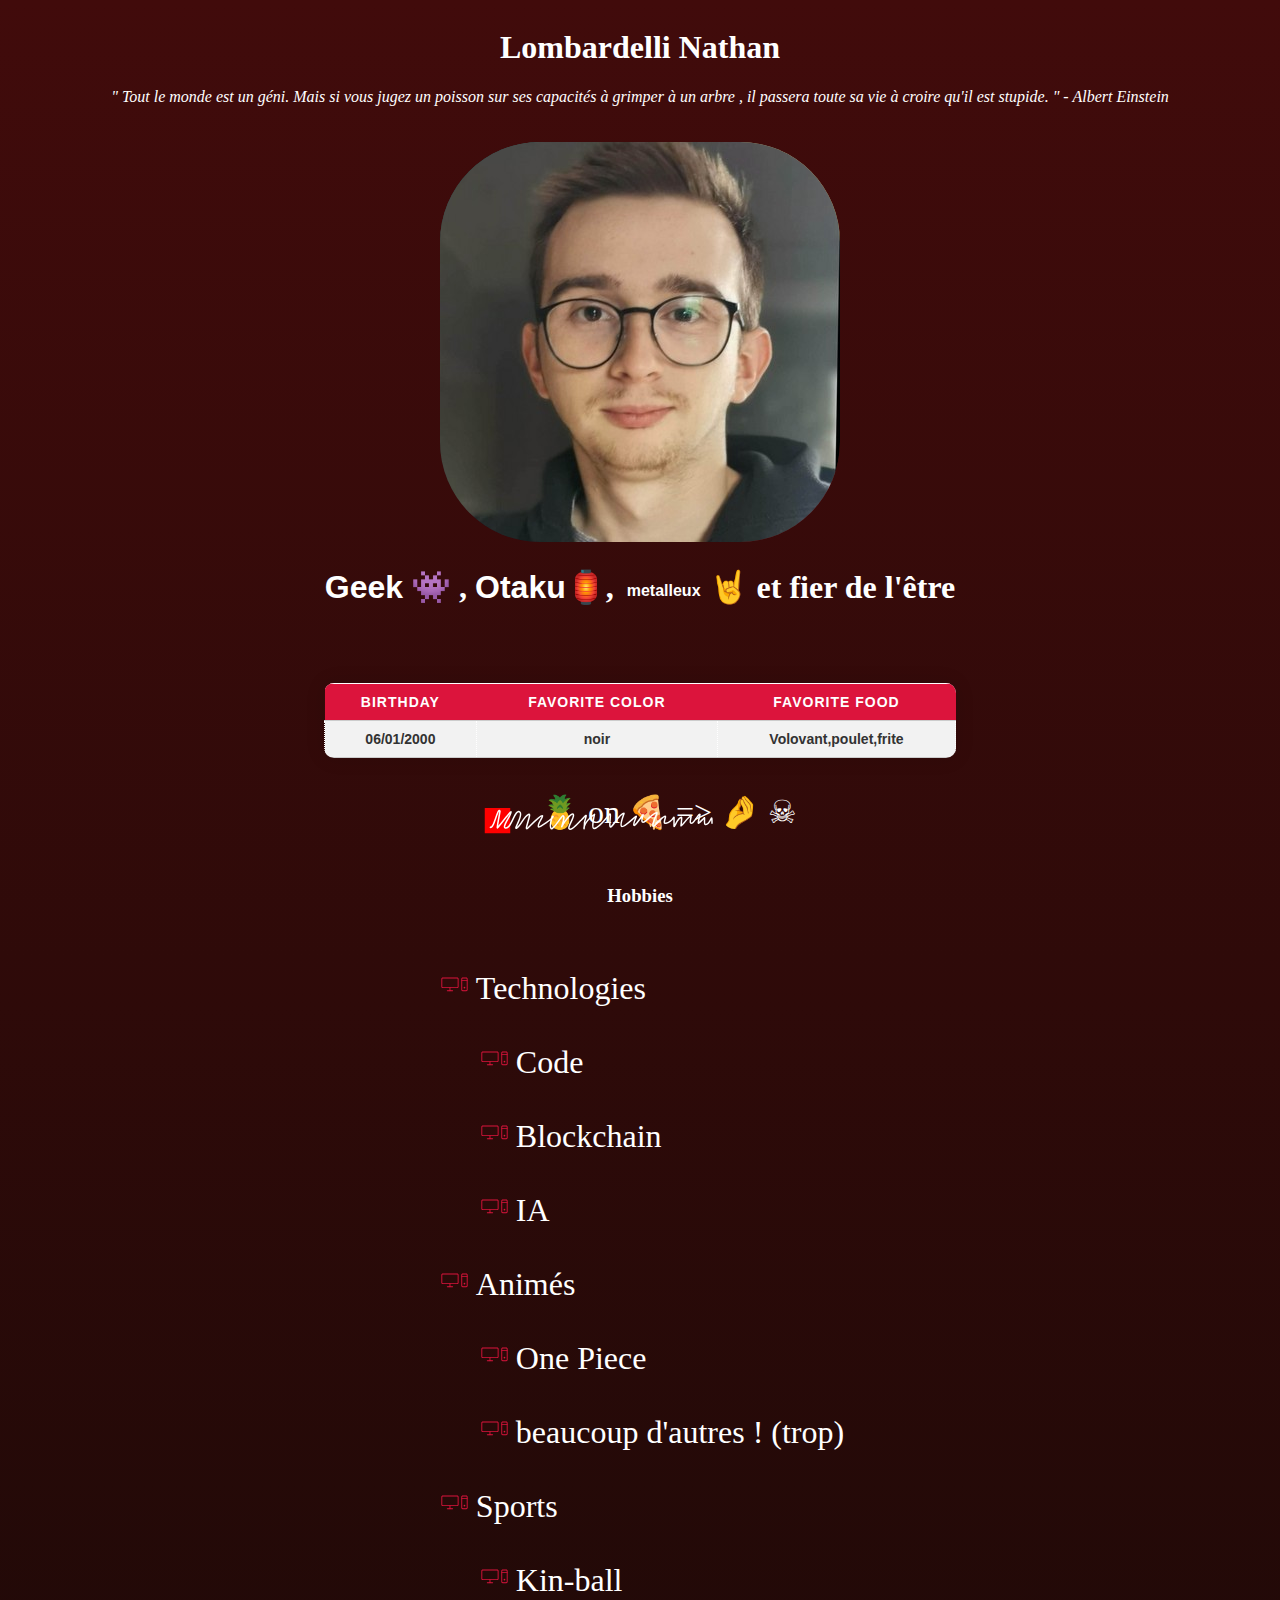
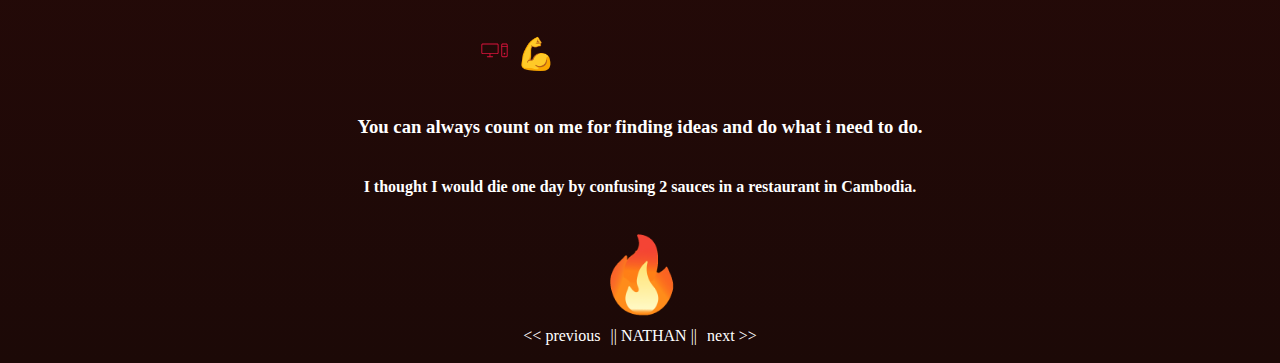
<file: index.html>
<!DOCTYPE html>
<html lang="fr">
<head>
    <meta charset="UTF-8">
    <title>markdown-to-html</title>
    <link rel="stylesheet" type="text/css" href="css/Style.css">
</head>
<body>

<h1>Lombardelli Nathan</h1>

<i>" Tout le monde est un géni. Mais si vous jugez un poisson sur ses capacités à grimper à un arbre , il passera toute sa vie à croire qu'il est stupide. " - Albert Einstein</i>
<br>
<br>

<div id="borderImage">
    <img src="images/moi.jpg" alt="moi" id="moi">
    <img src="images/Logo.png" id="logo">
</div>


<h2> <span id="geek">Geek</span> &#128126; , <span id="otaku">Otaku</span>&#127982;, <span id="metalleux">metalleux</span> &#129304; et fier de l'être</h2>


<table>
    <tr>
        <th>Birthday</th><th>Favorite color</th><th>Favorite food</th>
    </tr>
    <tr>
        <td>06/01/2000</td><td>noir</td><td>Volovant,poulet,frite</td>
    </tr>
</table>


<div class="checkbox">
    <input type="checkbox" class="check" id="check4" checked/>
    <label for="check4" class="label" >
        <svg width="500" height="50" viewBox="0 0 500 100">
            <rect x="-60" y="0" width="50" height="50" stroke="red" fill="red" />
            <g transform="translate(-0,-972.36216)">
                <path d="m -50,1010 c 7,9 16,-43 20,-31 0.19,0.60 -7,35 -5,33 2,-2 26,-33 27,-32 3,3 -18,29 -12,32 12,6 20,-41 30,-31 7,7 -15,37 -6,31 9,-6 13,-22 23,-27 8,-4 -10,34 -2,28 2,-1 26,-28 30,-25 2,2 -11,16 -8,22 1,3 29,-17 29,-20 0,-7 -8,16 -4,23 3,6 21,-25 24,-25 6,0 -5,27 -2,21 4,-9 23,-33 23,-22 0,9 -16,28 -6,28 5,0 17,-14 21,-18 14,-15 11,-12 7,4 -0,3 -1,16 -1,12 0,-9 13,-24 21,-28 0,-0.36 -6,27 -2,28 9,3 26,-22 32,-28 5,-6 -3,29 3,25 5,-3 18,-27 26,-27 0.89,0 -9,22 -5,26 4,4 24,-17 29,-20 3,-1.63 -7,14 -4,18 2,2 16,-19 18,-21 1,-1 -9,24 7,11 4,-3 14,-15 21,-15 1,0 -17,37 -3,24 30,-28 -17,12 9,-10 23,-20 0.90,9 12,7 19,-4 16,-28 16,5 0,7 7,-17 15,-17 1,0 -1,17 -0.96,17 5,-2 14,-19 20,-19 1,0 -3,11 -1,13 5,6.1 19,-24 19,-16 0,1 -5,17 -3,17 1,0 12,-12 12,-11 0.50,2 -1,12 0.96,13 12,4 14,-30 14,-1 "
                      fill="none" stroke="white" class="path2" stroke-width="3" />
            </g>
        </svg>
        <span id="txtCheckBox">&#127821; on &#127829; => &#129292; &#9760;</span>
    </label>
</div>
<h3> Hobbies</h3>

<ul>
    <li><span>Technologies</span></li>
    <ul>
        <li><span>Code</span></li>
        <li><span>Blockchain</span></li>
        <li><span>IA</span></li>
    </ul>
    <li><span>Animés</span></li>
    <ul>
        <li><span>One Piece</span></li>
        <li><span>beaucoup d'autres ! (trop)</span></li>
    </ul>
    <li><span>Sports</span></li>
    <ul>
        <li><span>Kin-ball</span></li>
        <li><span>&#128170;</span></li>
    </ul>
</ul>



<h3> You can always count on me for finding ideas and do what i need to do.</h3>

<h4> I thought I would die one day by confusing 2 sauces in a restaurant in Cambodia. </h4>
<div>
<img id="flame" src="images/fire.gif">
</div>



</body>
<footer>
    <a href="https://flabidouf.github.io/markdown-to-html/"><< previous</a> || NATHAN || <a href="https://github.com/Nicolas1206/markdown-challenge">next >></a>
</footer>
</html>
</file>
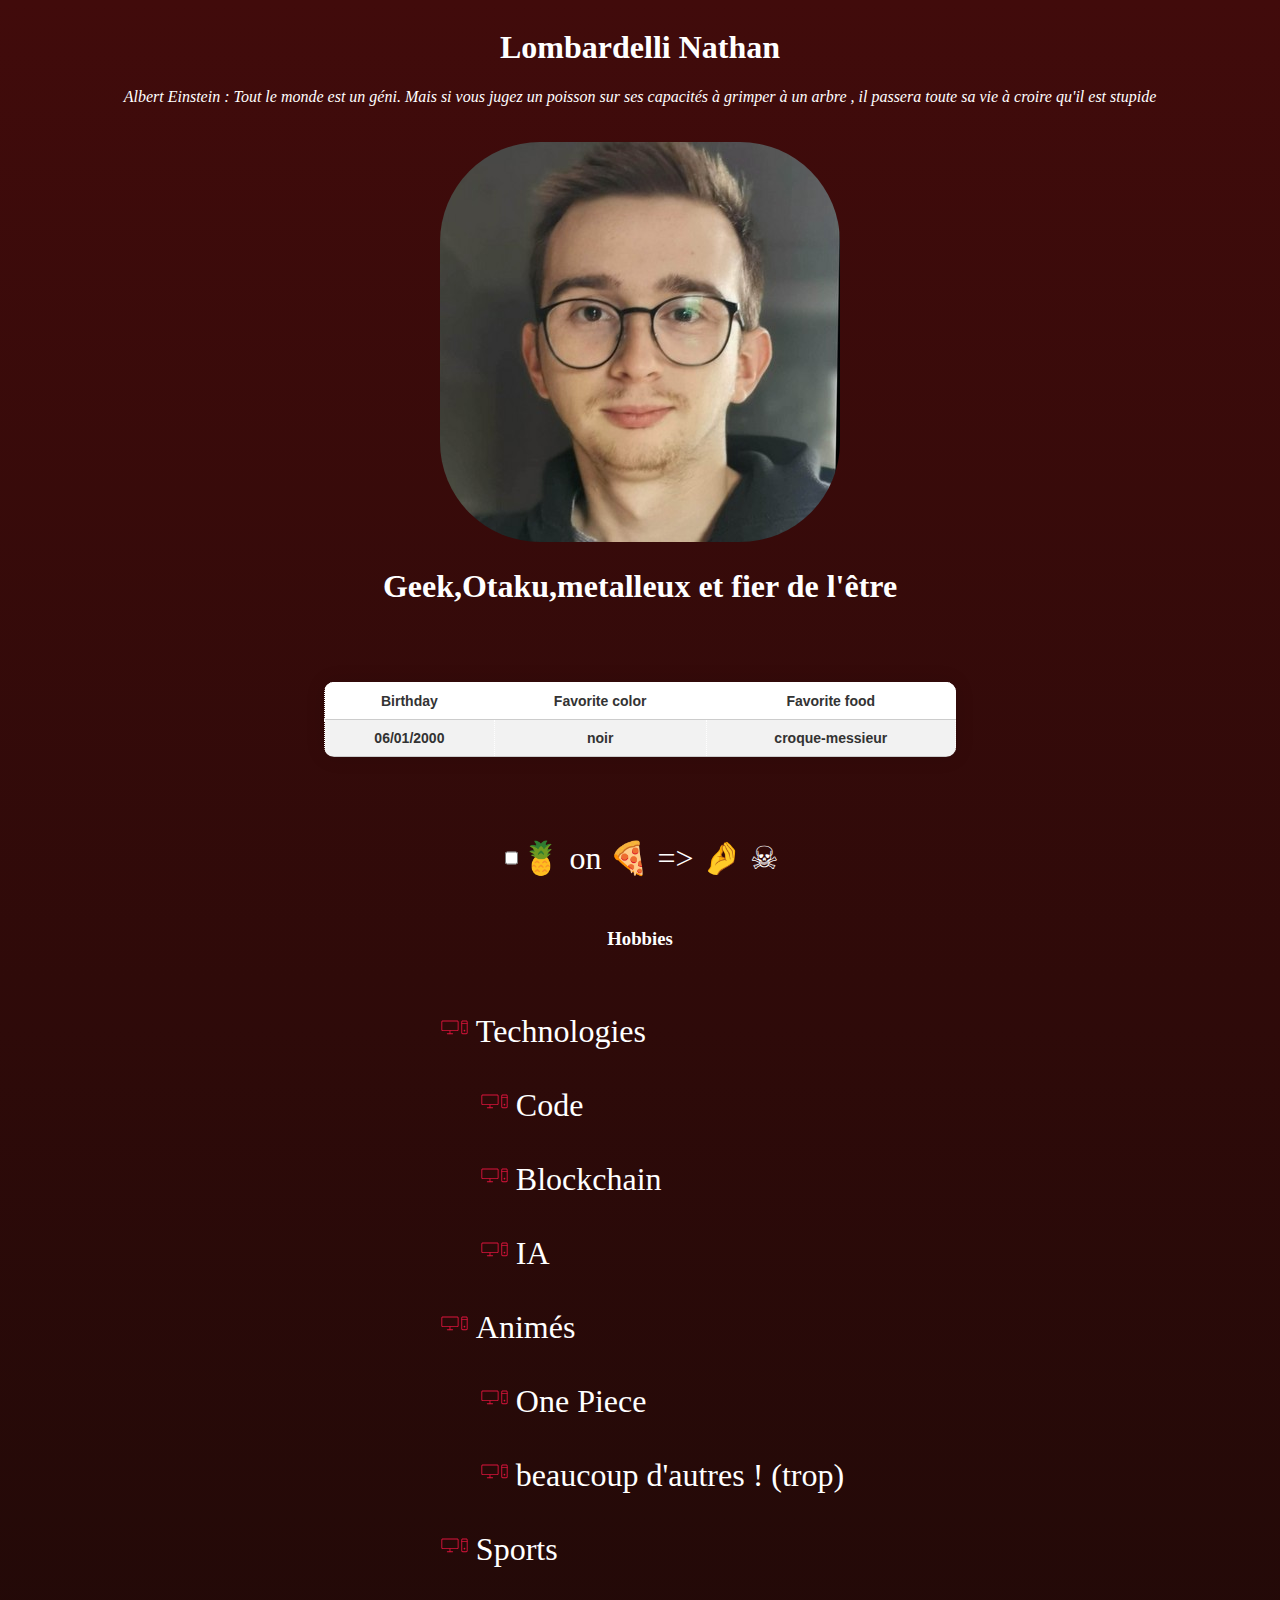
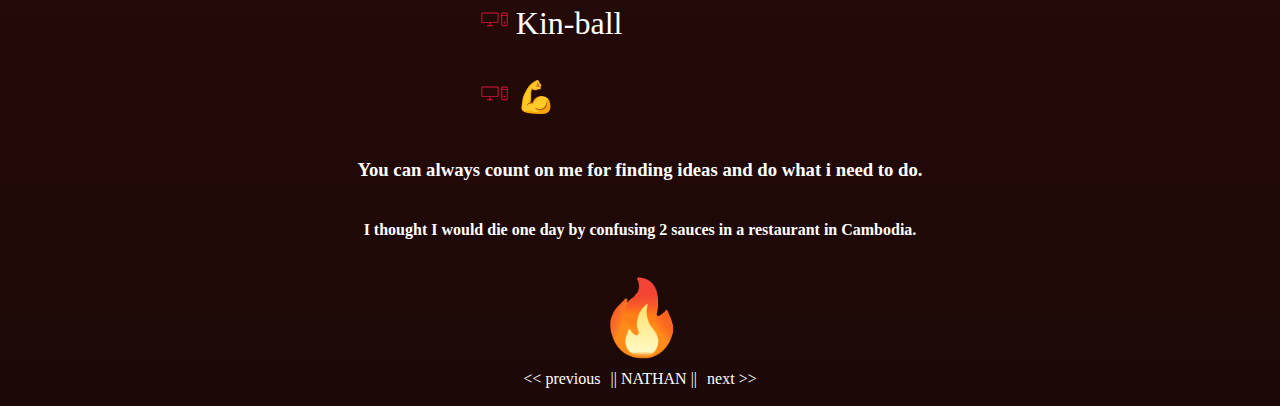
<file: markdownToHtml.html>
<!DOCTYPE html>
<html lang="fr">
<head>
    <meta charset="UTF-8">
    <title>markdown-to-html</title>
    <link rel="stylesheet" type="text/css" href="css/Style.css">
</head>
<body>

<h1>Lombardelli Nathan</h1>

<i>Albert Einstein : Tout le monde est un géni. Mais si vous jugez un poisson sur ses capacités à grimper à un arbre , il passera toute sa vie à croire qu'il est stupide</i>
<br>
<br>

<img src="/images/moi.jpg" alt="moi">


<h2> Geek,Otaku,metalleux et fier de l'être</h2>

<table>
    <tr>
        <td>Birthday</td><td>Favorite color</td><td>Favorite food</td>
    </tr>
    <tr>
        <td>06/01/2000</td><td>noir</td><td>croque-messieur</td>
    </tr>
</table>

<div><input type="checkbox"><p>&#127821; on &#127829; => &#129292; &#9760;</p></div>


<h3> Hobbies</h3>

<ul>
    <li><span>Technologies</span></li>
    <ul>
        <li><span>Code</span></li>
        <li><span>Blockchain</span></li>
        <li><span>IA</span></li>
    </ul>
    <li><span>Animés</span></li>
    <ul>
        <li><span>One Piece</span></li>
        <li><span>beaucoup d'autres ! (trop)</span></li>
    </ul>
    <li><span>Sports</span></li>
    <ul>
        <li><span>Kin-ball</span></li>
        <li><span>&#128170;</span></li>
    </ul>
</ul>



<h3> You can always count on me for finding ideas and do what i need to do.</h3>

<h4> I thought I would die one day by confusing 2 sauces in a restaurant in Cambodia. </h4>
<div>
<img id="flame" src="images/fire.gif">
</div>



</body>
<footer>
    <a href="https://github.com/Flabidouf/markdown-challenge"><< previous</a> || NATHAN || <a href="https://github.com/Nicolas1206/markdown-challenge">next >></a>
</footer>
</html>
</file>
<file: css/Style.css>
@import url('https://fonts.cdnfonts.com/css/heavy-metal-blight');
@import url('https://fonts.cdnfonts.com/css/green-screen');
@import url('https://fonts.cdnfonts.com/css/shark-made-in-japan');

body{
    background: linear-gradient(180deg, rgba(173,170,210,1) 0%, rgba(65,11,11,1) 0%, rgba(28,9,7,1) 100%);
    color: white;
    display: flex;
    flex-direction: column;
    align-items: center;

}

#metalleux{
    font-family: 'Heavy Metal Blight', sans-serif;
    font-size: 0.5em;
    position: relative;
    top: -2px;
    margin-left: 5px;
}

#geek{
    font-family: 'Green Screen', sans-serif;
}

#otaku{
    font-family: 'Shark Made In Japan', sans-serif;
}

h1{
    text-align: center;
}

i{
    display: flex;
    justify-content: center;
}

img{
    display: flex;
    justify-content: center;
    border-radius: 25%;
}

#logo{
    position: absolute;
    z-index: -1;
    height: 400px;
}

#moi:hover{

    z-index: -99;

}



h2{
    text-align: center;
    font-size: 2em;
}

tr:nth-child(1) {
    background-color: #f2f2f2;
}

table {
    border-collapse: collapse;
    width: 50%;
    color: #333;
    font-family: Arial, sans-serif;
    font-size: 14px;
    border-radius: 10px;
    overflow: hidden;
    box-shadow: 0 0 20px rgba(0, 0, 0, 0.1);
    text-align: center;
    margin-top: 50px;
    margin-bottom: 50px;
}

table th {
    background-color: crimson;
    color: #fff;
    font-weight: bold;
    padding: 10px;
    text-transform: uppercase;
    letter-spacing: 1px;
    border-top: 1px solid #fff;
    border-bottom: 1px solid #ccc;
}

table tr:nth-child(even) td {
    background-color: #f2f2f2;
}

table tr:hover td {
    background-color: #ffedcc;
}

table td {
    background-color: #fff;
    padding: 10px;
    border-bottom: 1px solid #ccc;
    font-weight: bold;
}


td{
    border: white 1px dotted;
}

a{
    text-align: center;
}

div{
    display: flex;
    font-size: 2em;
    justify-content: center;
}

footer{
    display: flex;
    justify-content: center;
    align-items: center;
}

a{
    text-decoration: none;
    color:white;
    margin: 10px;
}

ul{
    font-size: 100%;
    list-style-image: url("../images/pc.svg");

}

li{
    font-size: 4em;
}

li span{
    font-size: 0.5em; !important;
}

h3{
    text-align: center;
}

h4{
    text-align: center;
}

#flame{
    width: 100px;
}



/* checkbox*/

.label{


}

.checkbox {


}

.check {
    width:50px;
    height:50px;
    position:absolute;
    opacity:0;
}

.path1{
    stroke-dasharray:400;
    stroke-dashoffset:400;
    transition:.5s all;
}
.path2{
    stroke-dasharray:1800;
    stroke-dashoffset:1800;
    transition:.5s all;
}

.check:checked + label svg g path {
    stroke-dashoffset:0;
}

#txtCheckBox{
    position: absolute;
    left: 50%;
    z-index: -9999;
    transform: translateX(-100px) translateY(-15px);
}
</file>
